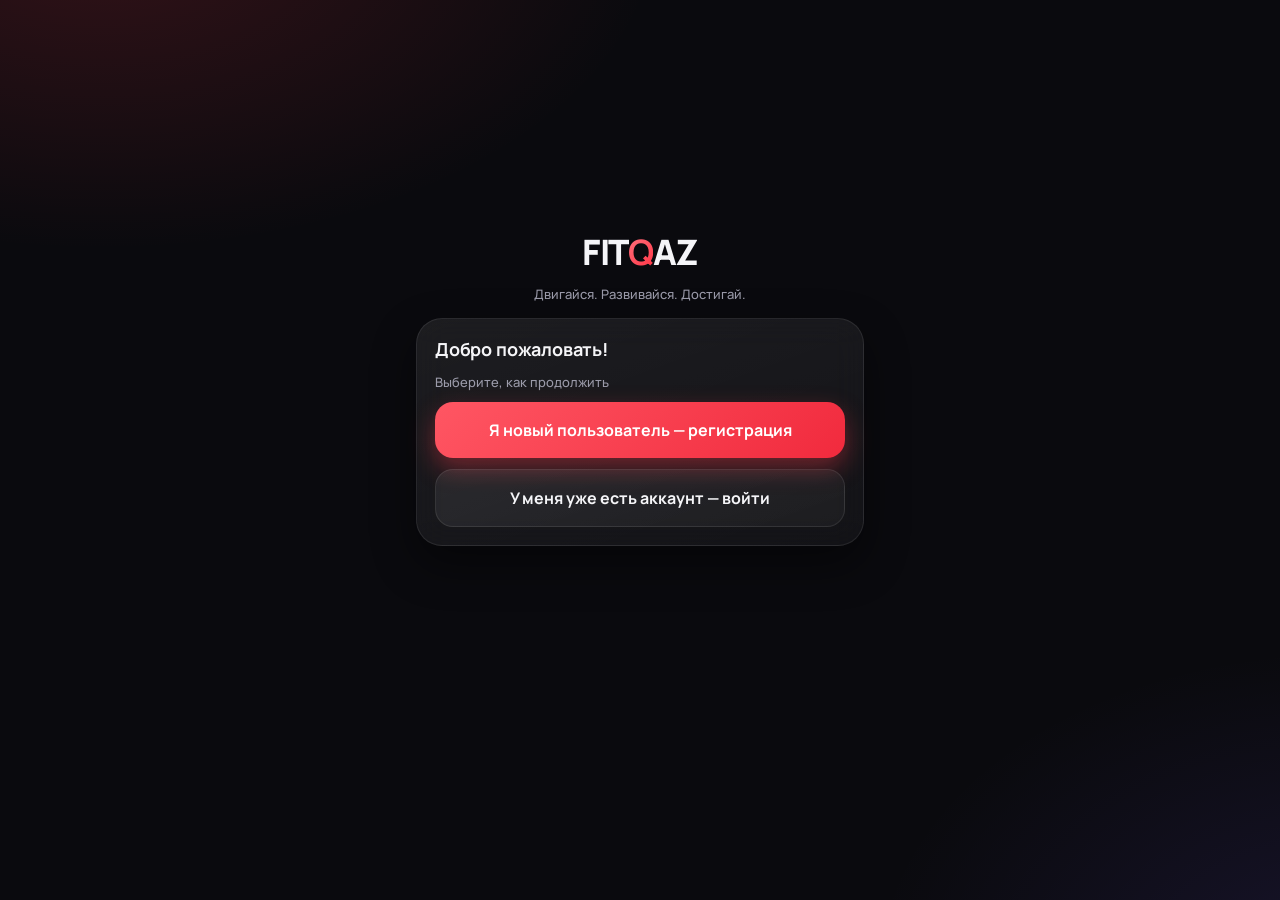
<file: index.html>
<!doctype html>
<html lang="ru"><head><meta charset="utf-8">
<meta name="viewport" content="width=device-width,initial-scale=1,viewport-fit=cover">
<meta name="theme-color" content="#0a0a0c"><title>FITQAZ</title>
<link rel="stylesheet" href="style.css"></head>
<body data-page="home"><main id="app"></main><script src="config.js"></script><script src="auth.js"></script><script src="app.js"></script></body></html>
</file>
<file: style.css>
@import url('https://fonts.googleapis.com/css2?family=Manrope:wght@400;500;600;700;800&display=swap');
:root{--bg:#0a0a0e;--card:rgba(255,255,255,.04);--card2:rgba(255,255,255,.08);--line:rgba(255,255,255,.085);--tx:#f5f5f8;--mu:#9b9baa;--solid:#16161d;--field:rgba(255,255,255,.06);--navbg:rgba(20,20,28,.74);--shadow:0 18px 44px rgba(0,0,0,.45);--glowA:rgba(255,59,74,.17);--glowB:rgba(122,92,255,.12);--sel:rgba(255,59,74,.17);--me:rgba(255,59,74,.12);--red:#ff3b4a;--glow:rgba(255,59,74,.38)}
*{box-sizing:border-box;margin:0;-webkit-tap-highlight-color:transparent}
html{background:var(--bg)}
body{font-family:'Manrope','SF Pro Rounded','Nunito','Segoe UI',system-ui,sans-serif;font-size:16px;line-height:1.4;color:var(--tx);min-height:100vh;display:flex;justify-content:center;
 background:radial-gradient(900px 520px at 8% -8%,var(--glowA),transparent 62%),radial-gradient(760px 520px at 105% 108%,var(--glowB),transparent 62%),var(--bg);background-attachment:fixed}
button,input,select{font-family:inherit}
#app{width:100%;max-width:480px;min-height:100vh;padding:calc(18px + env(safe-area-inset-top)) 16px calc(124px + env(safe-area-inset-bottom))}
a{color:inherit;text-decoration:none}
h1{font-size:27px;font-weight:800;letter-spacing:-.025em;line-height:1.1}h2{font-size:18px;font-weight:700;letter-spacing:-.01em}
small,.muted{color:var(--mu);font-size:13px;font-weight:500}
.ic{width:1.3em;height:1.3em;flex:none;vertical-align:-.28em}
/* ---------- шапка и логотип ---------- */
.top{display:flex;justify-content:space-between;gap:12px;align-items:flex-start;margin-bottom:18px}
.logo{font-size:35px;font-weight:800;letter-spacing:-.04em;line-height:1}
.logo b{background:linear-gradient(135deg,#ff7a85,#ff2d3e);-webkit-background-clip:text;background-clip:text;color:transparent}
.lvl{background:linear-gradient(160deg,var(--card2),var(--card));border:1px solid var(--line);border-radius:22px;padding:11px 14px;min-width:142px;display:grid;gap:7px;font-size:14px;font-weight:600;backdrop-filter:blur(14px)}
.bar{display:block;height:8px;background:var(--line);border-radius:9px;overflow:hidden}
.bar u{display:block;height:100%;background:linear-gradient(90deg,#ff7a85,#ff3b4a);border-radius:9px;box-shadow:0 0 12px var(--glow);transition:width .5s cubic-bezier(.3,.9,.3,1)}
/* ---------- кнопки ---------- */
.btn{display:inline-flex;align-items:center;justify-content:center;gap:8px;background:linear-gradient(135deg,#ff5663,#f12a3d);color:#fff;border:0;border-radius:18px;padding:14px 20px;font-size:15px;font-weight:700;cursor:pointer;box-shadow:0 10px 24px var(--glow);transition:transform .15s,box-shadow .2s}
.btn:active{transform:scale(.97)}
.btn.ghost{background:linear-gradient(160deg,var(--card2),var(--card));color:var(--tx);border:1px solid var(--line);box-shadow:none}
.btn.on{background:linear-gradient(135deg,#3ddc97,#17a77f);box-shadow:0 8px 20px rgba(23,167,127,.3)}
.btn.sm{padding:9px 14px;font-size:13px;border-radius:15px}
.btn.big{padding:17px;font-size:16px;width:100%}
.btn .ic{width:1.15em;height:1.15em}
.btn.send{width:48px;height:48px;padding:0;border-radius:50%;flex:none}
.stack{display:grid;gap:11px}.stack .btn{width:100%}
/* ---------- карточки и плитки ---------- */
.grid{display:grid;grid-template-columns:1fr 1fr;gap:13px;margin-bottom:15px}
.card{background:linear-gradient(160deg,var(--card2),var(--card));border:1px solid var(--line);border-radius:26px;padding:18px;margin-bottom:13px;box-shadow:var(--shadow);backdrop-filter:blur(16px)}
.tile{--c:255,90,102;position:relative;overflow:hidden;display:grid;gap:5px;align-content:start;min-height:148px;padding:17px;border-radius:28px;background:linear-gradient(160deg,var(--card2),var(--card));border:1px solid var(--line);box-shadow:var(--shadow);transition:transform .2s}
.tile:active{transform:scale(.98)}
.tile::before{content:'';position:absolute;right:-34px;top:-34px;width:120px;height:120px;border-radius:50%;background:radial-gradient(circle,rgba(var(--c),.26),transparent 70%)}
.t-chart{--c:255,176,84}.t-user{--c:238,122,190}.t-trophy{--c:255,206,92}.t-bot{--c:150,130,255}.t-cap{--c:92,184,255}.t-task{--c:84,214,152}
.orb{position:relative;display:grid;place-items:center;width:48px;height:48px;border-radius:17px;margin-bottom:8px;background:linear-gradient(145deg,rgba(var(--c),.34),rgba(var(--c),.08));border:1px solid rgba(var(--c),.3);color:rgb(var(--c))}
.orb .ic{width:25px;height:25px}
.tile b{font-size:16px;font-weight:700;position:relative}.tile small{position:relative}
.tile .arr{position:absolute;right:14px;top:16px;color:var(--mu);opacity:.8}.tile .arr .ic{width:18px;height:18px}
.tile.wide{grid-column:1/-1;min-height:auto;grid-template-columns:auto 1fr;align-items:center;column-gap:15px}
.tile.wide .orb{grid-row:span 2;margin:0}.tile.wide .arr{top:50%;transform:translateY(-50%)}
.row{display:flex;justify-content:space-between;align-items:center;gap:10px;margin-bottom:9px}
.row a.more{display:inline-flex;align-items:center;gap:2px;color:var(--mu);font-size:14px;font-weight:600}.more .ic{width:16px;height:16px}
.pend{display:inline-flex;align-items:center;gap:6px}.pend .ic{width:15px;height:15px}
/* ---------- рейтинг ---------- */
.st{display:grid;grid-template-columns:34px 46px 1fr auto;gap:12px;align-items:center;padding:11px 0;border-top:1px solid var(--line)}
.st:first-of-type{border-top:0}
.st div{display:grid}.st em,.sr em{font-style:normal;font-weight:800;display:inline-flex;align-items:center;gap:4px}
.st.me{background:linear-gradient(90deg,var(--me),transparent);border:1px solid rgba(255,90,102,.4);border-radius:20px;padding:11px 12px}
.rk{width:32px;height:32px;border-radius:50%;background:var(--card2);display:grid;place-items:center;font-weight:800;font-size:14px;border:1px solid var(--line)}
.r1{background:linear-gradient(145deg,#ffe29a,#e0a63c);color:#3a2600;border:0}.r2{background:linear-gradient(145deg,#eef0f6,#aeb4c4);color:#222;border:0}.r3{background:linear-gradient(145deg,#f2b48a,#c77a43);color:#2f1600;border:0}
.av{width:46px;height:46px;border-radius:50%;display:grid;place-items:center;font-weight:800;background:linear-gradient(145deg,rgba(255,90,102,.4),rgba(122,92,255,.3));border:1px solid var(--line);color:#fff}
.ic-flame{color:#ff8a4d;fill:rgba(255,138,77,.22);width:1.1em;height:1.1em}
.sep{display:flex;justify-content:center;gap:6px;padding:6px 0}.sep i{width:5px;height:5px;border-radius:50%;background:var(--mu);opacity:.55}
/* ---------- заголовки страниц ---------- */
.page-h{display:flex;align-items:center;gap:13px;margin-bottom:18px}
.back{width:44px;height:44px;border-radius:50%;background:linear-gradient(160deg,var(--card2),var(--card));border:1px solid var(--line);display:grid;place-items:center;color:var(--tx);cursor:pointer;flex:none}
.back .ic{width:20px;height:20px}
.day{color:var(--mu);margin:16px 0 8px;font-size:14px;font-weight:600;text-transform:capitalize}
.ev{display:flex;justify-content:space-between;align-items:center;gap:10px}.ev div{display:grid;gap:2px}
.time{font-weight:800;color:#ff6a75}.mk{display:flex;gap:6px}
/* ---------- статистика и графики ---------- */
.stats{display:grid;grid-template-columns:1fr 1fr;gap:13px;margin-bottom:13px}
.stats .card{margin:0;text-align:center}.stats b{font-size:31px;font-weight:800;letter-spacing:-.03em;display:block}
.chart{display:flex;align-items:flex-end;gap:9px;height:140px;margin-top:12px}
.chart div{flex:1;display:grid;gap:6px;justify-items:center;align-content:end;height:100%;font-size:12px;color:var(--mu)}
.chart u{width:100%;background:linear-gradient(180deg,#ff7a85,#ff3b4a);border-radius:12px 12px 5px 5px;min-height:5px;box-shadow:0 0 16px var(--glow)}
.nm{margin:12px 0}.nm .row{margin:0 0 6px}
/* ---------- профиль ---------- */
.pf{text-align:center;display:grid;justify-items:center;gap:7px}
.pf .av{width:88px;height:88px;font-size:34px;border:2px solid rgba(255,90,102,.55);box-shadow:0 0 34px var(--glow)}
.big-pts{font-size:30px;font-weight:800;letter-spacing:-.03em;display:inline-flex;align-items:center;gap:5px}
.badges{display:grid;grid-template-columns:repeat(3,1fr);gap:11px}
.bd{background:linear-gradient(160deg,var(--card2),var(--card));border:1px solid var(--line);border-radius:22px;padding:14px 6px;text-align:center;font-size:12px;font-weight:600;display:grid;gap:8px;justify-items:center}
.bd i{display:grid;place-items:center;width:44px;height:44px;border-radius:16px;background:linear-gradient(145deg,rgba(255,178,92,.34),rgba(255,59,74,.1));border:1px solid rgba(255,178,92,.3);color:#ffb866}
.bd i .ic{width:22px;height:22px}.bd.off{opacity:.42;filter:grayscale(1)}
.goal{display:flex;gap:10px;align-items:center;padding:8px 0;font-weight:500}
.goal .gt{flex:1;min-width:0;cursor:pointer;overflow-wrap:anywhere;line-height:1.3}
.goal.on .gt{opacity:.6}
.goal .gchk{width:25px;height:25px;border:1.5px solid var(--mu);border-radius:9px;display:grid;place-items:center;color:#fff;flex:none;cursor:pointer;transition:background .2s}
.goal .gchk .ic{width:15px;height:15px;stroke-width:2.4}
.goal.on .gchk{background:linear-gradient(135deg,#ff5663,#f12a3d);border-color:transparent}
/* ---------- календарь ---------- */
.cg{display:grid;grid-template-columns:repeat(7,1fr);gap:6px;text-align:center}.wk small{padding:7px 0}
.cd{background:none;border:0;color:var(--tx);font-size:15px;font-weight:600;height:49px;border-radius:17px;position:relative;padding-bottom:9px;cursor:pointer}
.cd.today{box-shadow:inset 0 0 0 1.5px rgba(255,90,102,.75)}.cd.sel{background:linear-gradient(160deg,var(--sel),transparent)}
.dot{display:block;width:8px;height:8px;border-radius:50%}.cd .dot{position:absolute;bottom:7px;left:calc(50% - 4px)}
.dot.n{background:#8f8fa0}.dot.g{background:#34d399;box-shadow:0 0 9px rgba(52,211,153,.75)}.dot.r{background:#ff4757;box-shadow:0 0 9px rgba(255,71,87,.75)}.dot.b{background:#4f9bff;box-shadow:0 0 9px rgba(79,155,255,.75)}
.leg{display:flex;flex-wrap:wrap;gap:14px;margin-top:14px;font-size:12px;color:var(--mu);font-weight:500}.leg span{display:flex;align-items:center;gap:7px}
.cap{text-transform:capitalize}
/* ---------- список студентов, группы ---------- */
.sr{display:grid;grid-template-columns:46px 1fr auto;gap:12px;align-items:center;padding:12px 0;border:0;border-top:1px solid var(--line);width:100%;background:none;color:inherit;font-size:inherit;text-align:left;cursor:pointer}
div.sr{cursor:default}.sr div{display:grid}.sr:first-child{border-top:0}.sr em .ic-chev{width:17px;height:17px;color:var(--mu)}
.gcard{display:flex;justify-content:space-between;align-items:center;width:100%;text-align:left;color:inherit;cursor:pointer;font-size:inherit}
.gcard div{display:grid;gap:3px}.gcard b{display:inline-flex;align-items:center;gap:7px}.gcard span{color:var(--mu)}
/* ---------- вход ---------- */
.auth{display:grid;gap:15px;align-content:center;min-height:100vh}.auth form{display:grid;gap:13px}
.lnk{background:none;border:0;color:var(--mu);font-size:14px;font-weight:600;cursor:pointer;padding:7px;display:inline-flex;align-items:center;justify-content:center;gap:5px}.lnk .ic{width:16px;height:16px}
input,select{width:100%;background:var(--field);border:1px solid var(--line);border-radius:18px;padding:15px 17px;color:var(--tx);font-size:16px;font-weight:500;outline:0;transition:border-color .2s,box-shadow .2s}
input:focus,select:focus{border-color:rgba(255,90,102,.7);box-shadow:0 0 0 4px rgba(255,59,74,.14)}
select option{background:var(--solid);color:var(--tx)}
.err{color:#ff7a85;font-size:14px;font-weight:500}.err:empty{display:none}
/* ---------- окна и уведомления ---------- */
.modal{position:fixed;inset:0;background:rgba(5,5,10,.6);backdrop-filter:blur(6px);display:flex;align-items:flex-end;justify-content:center;z-index:9}
.sheet{width:100%;max-width:480px;background:var(--solid);border:1px solid var(--line);border-radius:30px 30px 0 0;padding:26px 20px calc(26px + env(safe-area-inset-bottom));display:grid;gap:13px;text-align:center}
.sheet .time{font-size:58px;color:var(--tx);font-variant-numeric:tabular-nums}.sheet .btn{width:100%}
#toast{position:fixed;top:calc(18px + env(safe-area-inset-top));left:50%;transform:translateX(-50%);background:var(--navbg);backdrop-filter:blur(16px);border:1px solid rgba(255,90,102,.45);color:var(--tx);padding:12px 22px;border-radius:999px;font-weight:700;font-size:14px;z-index:20;box-shadow:0 12px 34px rgba(0,0,0,.35);animation:t .3s cubic-bezier(.3,.9,.3,1)}
@keyframes t{from{opacity:0;transform:translate(-50%,-12px)}}
/* ---------- нижнее меню ---------- */
nav{position:fixed;left:50%;transform:translateX(-50%);bottom:calc(12px + env(safe-area-inset-bottom));width:calc(100% - 24px);max-width:456px;display:flex;gap:2px;padding:7px;border-radius:30px;background:var(--navbg);backdrop-filter:blur(22px);border:1px solid var(--line);box-shadow:var(--shadow);z-index:5}
nav a{flex:1;display:grid;justify-items:center;gap:3px;padding:9px 2px 8px;border-radius:23px;font-size:10.5px;font-weight:600;color:var(--mu);transition:background .25s,color .25s}
nav a .ic{width:22px;height:22px}
nav a.on{color:#ff6a75}
nav a{position:relative;z-index:1;transition:color .4s}
nav .pill{position:absolute;top:7px;bottom:7px;left:0;width:0;border-radius:23px;background:linear-gradient(160deg,rgba(255,59,74,.26),rgba(255,59,74,.06));box-shadow:0 0 22px rgba(255,59,74,.16);pointer-events:none;opacity:0;transition:transform .5s cubic-bezier(.3,.9,.25,1),width .5s cubic-bezier(.3,.9,.25,1),opacity .3s;will-change:transform}
/* ---------- настройки ---------- */
.segs{display:flex;gap:9px;margin-top:12px;flex-wrap:wrap}
.seg{flex:1;min-width:30%;display:inline-flex;align-items:center;justify-content:center;gap:7px;padding:12px 10px;border-radius:17px;border:1px solid var(--line);background:var(--field);color:var(--tx);font-size:14px;font-weight:600;cursor:pointer;transition:background .2s}
.seg .ic{width:18px;height:18px}
.seg.on{background:linear-gradient(135deg,#ff5663,#f12a3d);border-color:transparent;color:#fff;box-shadow:0 8px 20px var(--glow)}
/* ---------- чат ---------- */
.chat{display:grid;gap:11px;padding-bottom:176px}
.msg{display:flex}.msg.u{justify-content:flex-end}
.bub{max-width:82%;padding:12px 16px;border-radius:22px;background:linear-gradient(160deg,var(--card2),var(--card));border:1px solid var(--line);line-height:1.45;word-wrap:break-word;font-weight:500}
.msg.u .bub{background:linear-gradient(135deg,#ff5663,#f12a3d);border-color:transparent;color:#fff;border-bottom-right-radius:7px;box-shadow:0 8px 22px var(--glow)}
.msg.a .bub{border-bottom-left-radius:7px}.bub.typing{color:var(--mu);font-style:italic}
.chips{position:fixed;left:50%;transform:translateX(-50%);bottom:calc(150px + env(safe-area-inset-bottom));width:100%;max-width:480px;display:block;overflow:hidden;padding:0;-webkit-mask-image:linear-gradient(90deg,transparent,#000 8%,#000 92%,transparent);mask-image:linear-gradient(90deg,transparent,#000 8%,#000 92%,transparent)}
.chips .track{display:flex;width:max-content;animation:mq 50s linear infinite}
.chip{flex:none;margin-right:9px;background:linear-gradient(160deg,var(--card2),var(--card));color:var(--tx);border:1px solid var(--line);border-radius:999px;padding:9px 16px;font-size:13px;font-weight:600;cursor:pointer;backdrop-filter:blur(10px)}
@keyframes mq{to{transform:translateX(-50%)}}
.chips:hover .track,.chips:active .track{animation-play-state:paused}
.cbar{position:fixed;left:50%;transform:translateX(-50%);bottom:calc(88px + env(safe-area-inset-bottom));width:calc(100% - 24px);max-width:456px;display:flex;gap:9px;align-items:center;padding:7px 7px 7px 9px;border-radius:30px;background:var(--navbg);backdrop-filter:blur(22px);border:1px solid var(--line);z-index:4}
.cbar input{flex:1;background:transparent;border:0;box-shadow:none;padding:11px 10px}.cbar input:focus{box-shadow:none}
/* ---------- режимы ---------- */
html[data-size="big"] body{zoom:1.12}
html[data-anim="off"] *{animation:none!important;transition:none!important}
html[data-anim="off"] .chips{overflow-x:auto;-webkit-mask-image:none;mask-image:none}
html[data-theme="light"]{--bg:#f3f3f8;--card:rgba(255,255,255,.72);--card2:#fff;--line:rgba(35,35,70,.09);--tx:#16161d;--mu:#6d6d7d;--solid:#fff;--field:#fff;--navbg:rgba(255,255,255,.82);--shadow:0 14px 34px rgba(45,45,90,.12);--glowA:rgba(255,59,74,.11);--glowB:rgba(122,92,255,.09);--sel:rgba(255,59,74,.13);--me:rgba(255,59,74,.1)}
@media (prefers-color-scheme:light){html[data-theme="auto"]{--bg:#f3f3f8;--card:rgba(255,255,255,.72);--card2:#fff;--line:rgba(35,35,70,.09);--tx:#16161d;--mu:#6d6d7d;--solid:#fff;--field:#fff;--navbg:rgba(255,255,255,.82);--shadow:0 14px 34px rgba(45,45,90,.12);--glowA:rgba(255,59,74,.11);--glowB:rgba(122,92,255,.09);--sel:rgba(255,59,74,.13);--me:rgba(255,59,74,.1)}}

/* ---------- поддержка, бейджи ---------- */
.t-chat{--c:84,206,196}
.cnt{min-width:22px;height:22px;padding:0 7px;border-radius:11px;background:linear-gradient(135deg,#ff5663,#f12a3d);color:#fff;font-size:12px;font-weight:800;display:inline-grid;place-items:center;box-shadow:0 0 12px var(--glow)}
.cnt.abs{position:absolute;right:42px;top:15px}
.chat.sup{padding-bottom:132px}
.ts{display:block;margin-top:5px;font-size:11px;opacity:.65;text-align:right;color:inherit}
.conv small{max-width:100%;overflow:hidden;text-overflow:ellipsis;white-space:nowrap}
/* ---------- увеличение кнопок при наведении и нажатии ---------- */
.seg,.chip,.back,.lnk,.tile{transition:transform .18s cubic-bezier(.3,.9,.3,1),box-shadow .2s,background .2s}
@media (hover:hover){
 .btn:hover{transform:translateY(-1px) scale(1.05);box-shadow:0 14px 30px var(--glow)}
 .btn.ghost:hover{box-shadow:0 10px 22px rgba(0,0,0,.25)}
 .seg:hover,.chip:hover,.lnk:hover{transform:scale(1.06)}
 .back:hover{transform:scale(1.1)}
 .tile:hover{transform:translateY(-3px) scale(1.025)}
 .gcard:hover,.sr:hover{transform:scale(1.01)}
}
.btn:active,.seg:active,.chip:active,.back:active,.lnk:active{transform:scale(.94)}
.tile:active{transform:scale(.97)}

/* ---------- отработка, редактор расписания ---------- */
.req{display:grid;gap:10px;padding:13px 0;border-top:1px solid var(--line)}.req:first-of-type{border-top:0}
.req>div:first-child{display:grid;gap:3px}.req p{font-size:14px;line-height:1.4;font-weight:500}
.ed{padding:13px 0;border-top:1px solid var(--line);display:grid;gap:10px}.ed:first-of-type{border-top:0}
.ed .mk{display:flex;gap:8px;flex-wrap:wrap}
.edrow{display:flex;gap:8px;align-items:center}.edrow input{flex:1;min-width:0;padding:11px 13px;border-radius:15px;font-size:15px}.edrow .btn{flex:none}
.mkform{margin-top:14px;display:grid;gap:9px}
.attv{display:grid;gap:4px;margin-top:2px}
.nd{position:absolute;top:7px;right:calc(50% - 21px);width:9px;height:9px;border-radius:50%;background:#ff4757;box-shadow:0 0 9px #ff4757}
.btn .cnt{margin-left:8px}
input[type="date"],input[type="time"]{color-scheme:dark}
html[data-theme="light"] input[type="date"],html[data-theme="light"] input[type="time"]{color-scheme:light}

/* ---------- редактор квестов ---------- */
.card.ed{padding:18px;border:1px solid var(--line);gap:12px}
.qgrid{display:grid;grid-template-columns:1fr 1fr;gap:10px}.qgrid label{display:grid;gap:5px}
.qgrid input,.card.ed>input{padding:12px 14px;border-radius:15px;font-size:15px}

/* ---------- редактирование целей ---------- */
.ib{width:34px;height:34px;border-radius:12px;border:1px solid var(--line);background:linear-gradient(160deg,var(--card2),var(--card));color:var(--mu);display:grid;place-items:center;cursor:pointer;flex:none;transition:transform .18s cubic-bezier(.3,.9,.3,1),color .2s}
.ib .ic{width:17px;height:17px}.ib:active{transform:scale(.92)}
@media (hover:hover){.ib:hover{transform:scale(1.1);color:var(--tx)}}
.ib.ok{background:linear-gradient(135deg,#3ddc97,#17a77f);border:0;color:#fff}
.goal-ed{display:flex;gap:8px;align-items:center;padding:6px 0}.goal-ed input{flex:1;min-width:0;padding:10px 13px;border-radius:14px;font-size:15px}
.goal-add{display:flex;gap:8px;margin-top:12px}.goal-add input{flex:1;min-width:0;padding:11px 14px;border-radius:16px;font-size:15px}.goal-add .btn{flex:none}
</file>
